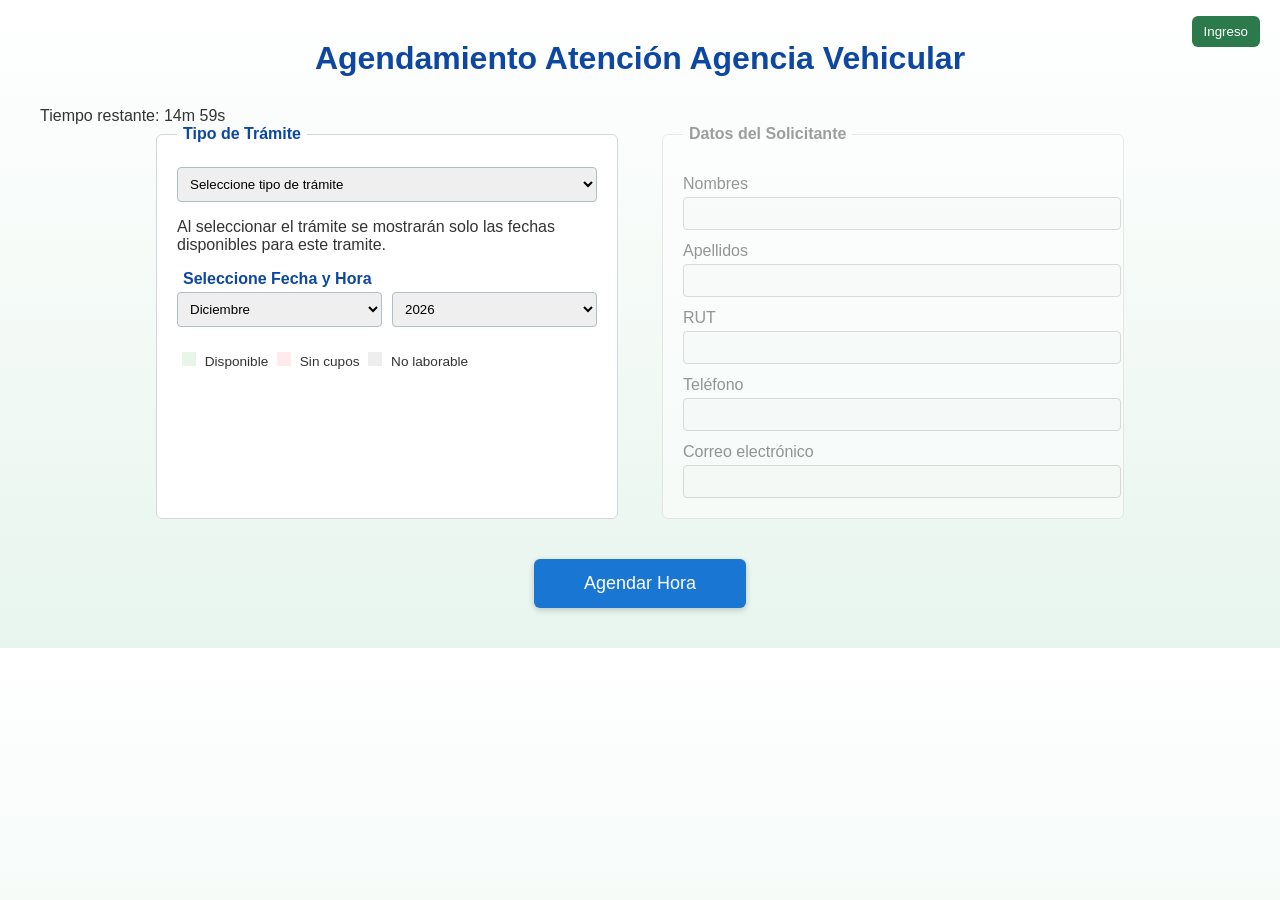
<file: index.html>
<!DOCTYPE html>
<!--
    public/index.html
    Página pública para agendamiento de citas - Municipalidad / Departamento Transporte
    
    Propósito: Interfaz de usuario final para seleccionar trámite, fecha, hora y confirmar cita.
    
    Estructura:
    - Calendario interactivo (public/js/calendar.js): Mostrar disponibilidades por fecha
    - Selección de horarios (public/js/calendar.js): Horas disponibles según ocupación
    - Formulario de datos (public/js/form.js): Validación de RUT, teléfono, correo
    - Modal de confirmación (public/js/ui.js): Confirmar cita con temporizador
    
    Elementos clave:
    - #calendar: Contenedor del calendario
    - #tipoTramite: Selector de tipo de trámite (filtra disponibilidades)
    - #horasGrid: Grid de botones con horas disponibles
    - #formAgendamiento: Formulario principal
    - #modal-overlay: Modal de confirmación
    - #page-timer: Temporizador visible de sesión (15 min)
    
    Scripts importados:
    - form.js (ES6 module): Lógica principal del formulario
    - index_login.js: Modal de login para acceso admin
-->
<html lang="es">
<head>
    <meta charset="UTF-8">
    <title>Agendamiento Atención Vehicular</title>
    <meta name="viewport" content="width=device-width, initial-scale=1.0">

    <link rel="stylesheet" href="css/main.css">
    <link rel="stylesheet" href="css/calendar.css">
    <link rel="stylesheet" href="css/modal.css">
</head>

<body>

<h1>Agendamiento Atención Agencia Vehicular</h1>
<div id="page-timer" class="page-timer">Tiempo restante: 15:00</div>

<!-- BOTÓN INGRESO (ADMIN) -->
<div style="position:fixed; top:16px; right:20px; z-index:2000;">
    <button id="btnIngreso" style="padding:8px 12px; border-radius:6px; background:#2c7a4b; color:#fff; border:none; cursor:pointer;">Ingreso</button>
</div>

<form id="formAgendamiento">

<div class="form-container">

    <!-- CALENDARIO -->
    <fieldset>
        <legend>Tipo de Trámite</legend>
        
        <select id="tipoTramite" required>
            <option value="">Seleccione tipo de trámite</option>
            <option value="Renovación">Renovación</option>
            <option value="Licencia nueva">Licencia nueva</option>
        </select>
        
        <p class="info-tramite">
            Al seleccionar el trámite se mostrarán solo las fechas disponibles para este tramite.
        </p>

        <legend>Seleccione Fecha y Hora</legend>

        <div class="calendar-controls">
            <select id="monthSelect"></select>
            <select id="yearSelect"></select>
        </div>

        <div id="calendar"></div>

        <div class="legend">
            <span class="available box"></span> Disponible
            <span class="full box"></span> Sin cupos
            <span class="disabled box"></span> No laborable
        </div>

        <div class="horas-container" id="horasContainer">
            <label>Horarios disponibles:</label>
            <div class="horas-grid" id="horasGrid"></div>
            <small>Horario de atención: 09:00 a 17:00</small>
        </div>
    </fieldset>

    <!-- DATOS SOLICITANTE -->
    <fieldset id="datosSolicitante" class="disabled-fieldset">
        <legend>Datos del Solicitante</legend>
        
        <label>Nombres</label>
        <input type="text" id="nombres" required disabled>
        
        <label>Apellidos</label>
        <input type="text" id="apellidos" required disabled>
        
        <label>RUT</label>
        <input type="text" id="rut" required disabled>
        <small id="rutError" class="error"></small>
        
        <label>Teléfono</label>
        <input type="tel" id="telefono" required disabled>
        <small id="telefonoError" class="error"></small>
        
        <label>Correo electrónico</label>
        <input type="email" id="correo" required disabled>
        <small id="correoError" class="error"></small>
    </fieldset>


</div>

<button class="submit-btn" type="submit">Agendar Hora</button>

</form>

<!-- MODAL -->
<div id="modal-overlay" class="modal-overlay hidden">
    <div class="modal">
        <h3 id="modal-title"></h3>
        <p id="modal-message"></p>
        <p id="modal-timer" class="modal-timer"></p>
        <div class="modal-actions">
            <button id="modal-cancel" class="btn-secondary">Cancelar</button>
            <button id="modal-confirm" class="btn-primary">Confirmar</button>
        </div>
    </div>
</div>

<script type="module" src="js/form.js"></script>
<script src="js/index_login.js"></script>

</body>
</html>
</file>
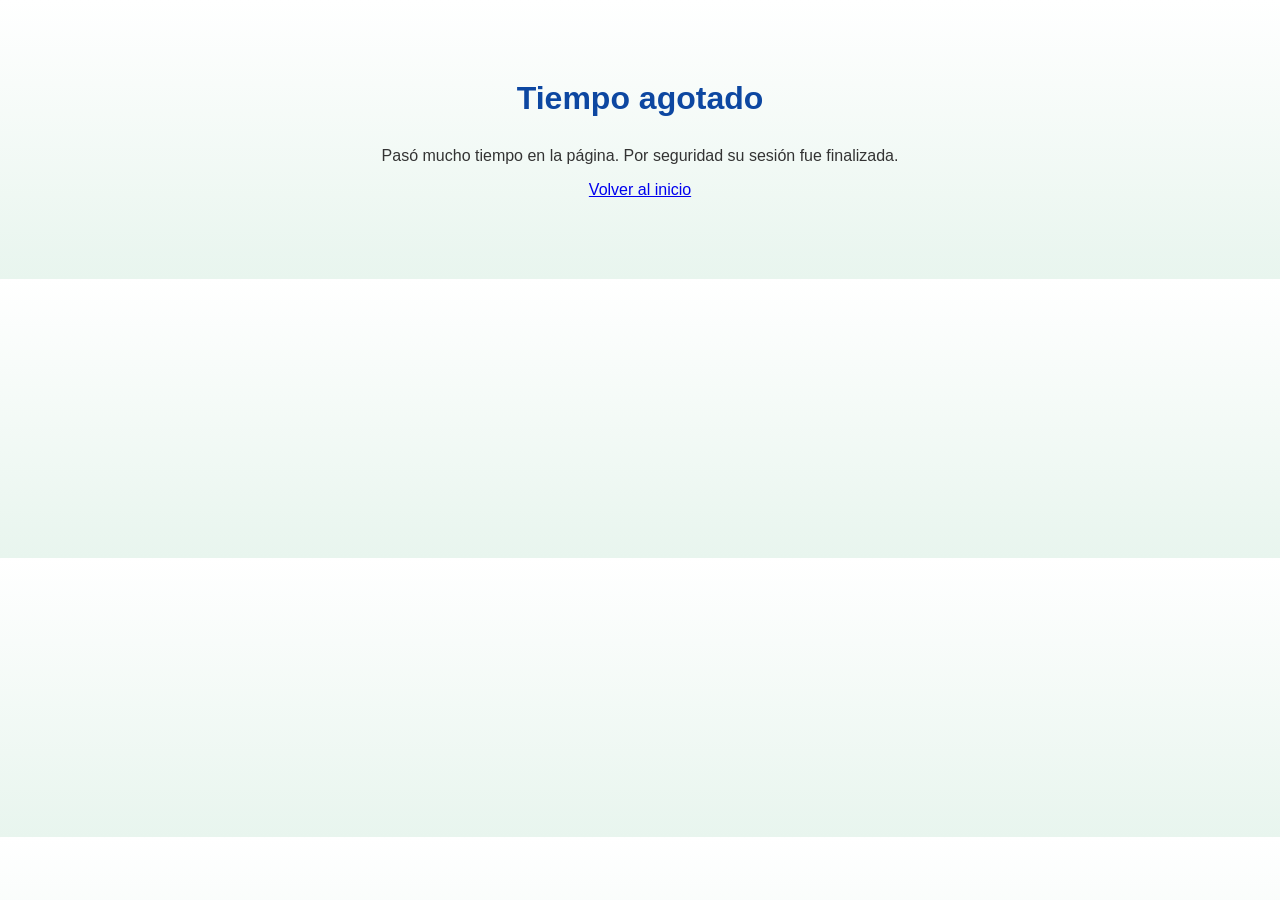
<file: timeout.html>
<!DOCTYPE html>
<!--
    public/timeout.html
    Página de sesión expirada
    
    Propósito: Mostrada cuando el temporizador de página (15 min) expira sin actividad.
    - Previene que usuarios abandonen la página abierta indefinidamente.
    - Redirige a index.html para reiniciar el proceso.
    
    Implementación: Llamada por form.js cuando page-timer alcanza 0.
-->
<html lang="es">
<head>
    <meta charset="utf-8">
    <title>Tiempo agotado</title>
    <meta name="viewport" content="width=device-width, initial-scale=1">
    <link rel="stylesheet" href="css/main.css">
</head>
<body>
    <div style="max-width:600px;margin:80px auto;text-align:center;">
        <h1>Tiempo agotado</h1>
        <p>Pasó mucho tiempo en la página. Por seguridad su sesión fue finalizada.</p>
        <p><a href="index.html">Volver al inicio</a></p>
    </div>
</body>
</html>
</file>
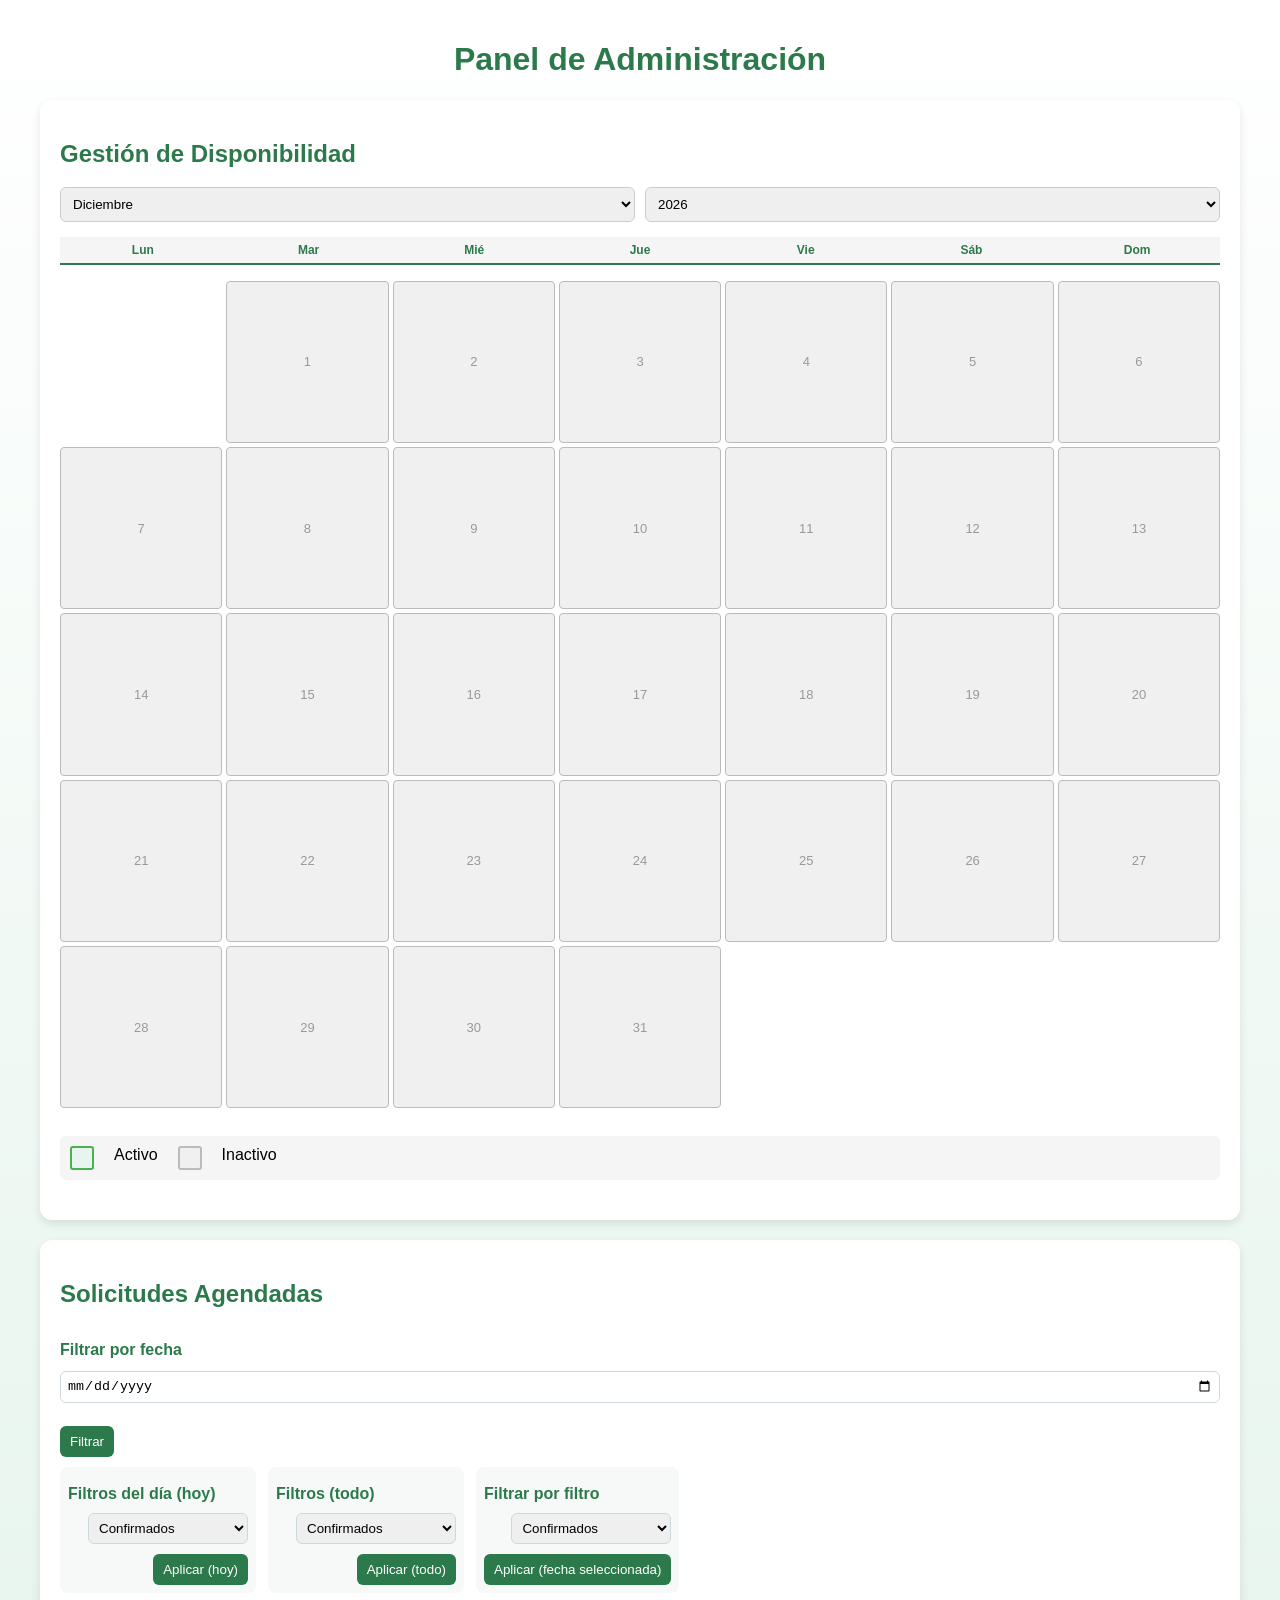
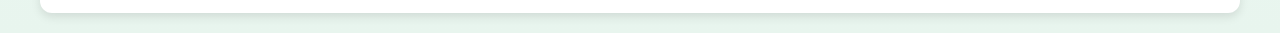
<file: admin/dashboard.html>
<!--
  admin/dashboard.html
  - Interfaz HTML del administrador para crear disponibilidades, desactivar rangos y gestionar solicitudes.
  - Principales elementos: formulario de disponibilidad, controles de calendario, tabla de `#tablaSolicitudes` y modal de edición.
-->
<!DOCTYPE html>
<html lang="es">
<head>
  <meta charset="UTF-8">
  <title>Panel Administrador - Gestión de Horas</title>
  <meta name="viewport" content="width=device-width, initial-scale=1.0">
  <link rel="stylesheet" href="admin.css">
</head>

<body>

<h1>Panel de Administración</h1>

<div class="admin-container">

  <!-- GESTIÓN DE DISPONIBILIDAD CON CALENDARIO -->
  <section class="card">
    <h2>Gestión de Disponibilidad</h2>

    <div class="calendar-controls">
      <select id="adminMonthSelect"></select>
      <select id="adminYearSelect"></select>
    </div>

    <div id="adminCalendar" class="admin-calendar"></div>

    <div class="legend">
      <span class="available box"></span> Activo
      <span class="disabled box"></span> Inactivo
    </div>

    <!-- Panel de configuración para el día seleccionado -->
    <div id="adminDayPanel" class="admin-day-panel hidden">
      <h3 id="adminDayTitle"></h3>

      <label>Hora Inicio</label>
      <input type="time" id="adminHoraInicio" value="08:00">

      <label>Hora Fin</label>
      <input type="time" id="adminHoraFin" value="17:00">

      <label>Bloque (minutos)</label>
      <input type="number" id="adminBloque" value="20" min="5">

      <label>Cupos máximos</label>
      <input type="number" id="adminCupos" value="30" min="1">

      <label>Tipo de trámite</label>
      <select id="adminTipoTramite">
        <option value="Renovación">Renovación</option>
        <option value="Licencia nueva">Licencia nueva</option>
        <option value="Ambos">Ambos</option>
      </select>

      <div class="admin-day-actions">
        <button id="adminBtnActivar" class="btn-primary">Activar Disponibilidad</button>
        <button id="adminBtnDesactivar" class="btn-danger">Desactivar Disponibilidad</button>
      </div>
    </div>
  </section>

  <!-- VISTA DE SOLICITUDES -->
  <section class="card">
    <h2>Solicitudes Agendadas</h2>

    <div style="display:flex;justify-content:space-between;align-items:flex-start;gap:16px;">
      <div style="flex:1;min-width:320px;">
        <div class="filters-row" style="display:flex;gap:8px;flex-wrap:wrap;align-items:center;margin-top:8px;">
           <label style="margin-right:6px;">Filtrar por fecha</label>
           <input type="date" id="filtroFecha">
           <button id="btnFiltrar">Filtrar</button>
        </div>

        <!-- Paneles de select colocados debajo de la barra de filtrar por fecha -->
        <div class="filter-panel-row" style="display:flex;gap:12px;flex-wrap:wrap;margin-top:10px;">
          <div class="filter-panel">
            <label>Filtros del día (hoy)</label>
            <select id="selectDayFilter">
              <option value="confirmado">Confirmados</option>
              <option value="atendido_cancelado">Atendidos/Cancelados</option>
            </select>
            <button id="btnApplyDayFilter">Aplicar (hoy)</button>
          </div>

          <div class="filter-panel">
            <label>Filtros (todo)</label>
            <select id="selectAllFilter">
              <option value="confirmado">Confirmados</option>
              <option value="atendido_cancelado">Atendidos/Cancelados</option>
            </select>
            <button id="btnApplyAllFilter">Aplicar (todo)</button>
          </div>

          <div class="filter-panel">
            <label>Filtrar por filtro</label>
            <select id="selectFilterByDate">
              <option value="confirmado">Confirmados</option>
              <option value="atendido_cancelado">Atendidos/Cancelados</option>
            </select>
            <button id="btnApplyFilterByDate">Aplicar (fecha seleccionada)</button>
          </div>
        </div>

    <div class="tabla-wrapper">
      <table>
        <thead>
          <tr>
            <th>Fecha</th>
            <th>Hora Inicio</th>
            <th>Hora Fin</th>
            <th>Nombre</th>
            <th>RUT</th>
            <th>Teléfono</th>
            <th>Correo</th>
            <th>Trámite</th>
            <th>Estado</th>
            <th>Acciones</th>
          </tr>
        </thead>
        <tbody id="tablaSolicitudes"></tbody>
      </table>
    </div>
  </section>

</div>

<!-- MODAL -->
<div id="modalEditar" class="modal hidden">
  <div class="modal-content">
    <h3>Editar Solicitud</h3>

    <label>Fecha</label>
    <input type="date" id="editFecha">

    <label>Hora inicio</label>
    <input type="time" id="editHoraInicio">

    <label>Hora fin</label>
    <input type="time" id="editHoraFin">

    <label>Correo</label>
    <input type="email" id="editCorreo">

    <label>Teléfono</label>
    <input type="tel" id="editTelefono">

    <label>Nombres</label>
    <input type="text" id="editNombres">

    <label>Apellidos</label>
    <input type="text" id="editApellidos">

    <label>Tipo de trámite</label>
    <select id="editTipo">
      <option value="Renovación">Renovación</option>
      <option value="Licencia nueva">Licencia nueva</option>
    </select>

    <div class="modal-actions">
      <button class="btn-primary" id="btnGuardarCambios">Guardar</button>
      <button class="btn-secondary" id="btnCerrarModal">Cancelar</button>
    </div>
  </div>
</div>

<script src="admin.js"></script>
</body>
</html>
</file>
<file: css/main.css>
/**
 * public/css/main.css
 * Estilos base de la interfaz pública
 * 
 * Secciones:
 * - ESTILO BASE: Tipografía, colores institucionales, gradiente de fondo
 * - CONTENEDOR FORMULARIO: Layout flexbox para distribuir fieldsets
 * - FIELDSET / TARJETAS: Paneles con borde y sombra
 * - FORMULARIO: Inputs, selects, labels
 * - ESTADO FIELDSET: Clases .disabled-fieldset y .enabled-fieldset
 * - BOTONES: Estilos del botón submit
 * - ERRORES: Clases .error para validaciones
 * - PÁGINA TIMER: Display del temporizador de sesión
 * 
 * Colores:
 * - Primario: #0d47a1 (azul institucional)
 * - Secundario: #2c7a4b (verde)
 * - Fondo: Gradiente blanco a verde claro (#e8f5ee)
 */

/* ===== ESTILO BASE INSTITUCIONAL ===== */

body {
    font-family: Arial, sans-serif;
    margin: 40px;
    background: linear-gradient(to bottom, #ffffff, #e8f5ee);
    color: #333;
}

/*
    public/css/main.css
    - Estilos globales de la interfaz pública.
    - Contiene estilos base, layout del formulario y clases de estado (disabled/enable).
*/

h1 {
    text-align: center;
    margin-bottom: 30px;
    color: #0d47a1;
    font-weight: 600;
}

/* ===== CONTENEDOR FORMULARIO ===== */

.form-container {
    display: flex;
    gap: 40px;
    justify-content: center;
    flex-wrap: wrap;
}

/* ===== FIELDSET / TARJETAS ===== */

fieldset {
    width: 420px;
    padding: 20px;
    border: 1px solid #cfd8dc;
    border-radius: 6px;
    background: #ffffff;
}

legend {
    font-weight: bold;
    color: #0d47a1;
    padding: 0 6px;
}

/* ===== FORMULARIO ===== */

label {
    margin-top: 12px;
    display: block;
    font-weight: 500;
}

input,
select {
    width: 100%;
    padding: 8px;
    margin-top: 4px;
    border: 1px solid #b0bec5;
    border-radius: 4px;
}

input:focus,
select:focus {
    outline: none;
    border-color: #1976d2;
}

/* ===== BOTÓN PRINCIPAL ===== */

.submit-btn {
    display: block;
    margin: 40px auto 0;
    padding: 14px 50px;
    font-size: 18px;
    background: #1976d2;
    color: white;
    border: none;
    border-radius: 6px;
    cursor: pointer;
    box-shadow: 0 2px 6px rgba(0,0,0,0.2);
}

.submit-btn:hover {
    background: #125aa0;
}

/* ===== ERRORES ===== */

.error {
    color: #d32f2f;
    font-size: 0.8em;
}

.disabled-fieldset {
    opacity: 0.5;
    pointer-events: none;
    filter: grayscale(100%);
    transition: 0.3s;
}

.enabled-fieldset {
    opacity: 1;
    pointer-events: all;
    filter: none;
}

/* ===== RESPONSIVE ===== */
@media (max-width: 900px) {
    body { margin: 16px; }
    .form-container {
        flex-direction: column;
        gap: 16px;
        align-items: stretch;
    }
    fieldset { width: 100%; padding: 14px; }
    .submit-btn { width: 100%; padding: 12px; margin: 20px 0; }
    input, select { font-size: 15px; }
}

@media (max-width: 480px) {
    h1 { font-size: 20px; }
    legend { font-size: 1em; }
    label { font-size: 0.95em; }
    .form-container { gap: 12px; }
    .submit-btn { font-size: 16px; padding: 12px; }
}
</file>
<file: css/calendar.css>
/**
 * public/css/calendar.css
 * Estilos del calendario interactivo y cuadrícula de horarios
 * 
 * Estructura del calendario:
 * - .calendar-header: Encabezado con días de semana (7 columnas)
 * - .calendar-days: Grid de 7x6 para días del mes
 * - .day: Elemento individual del día con estados
 * 
 * Estados del día (.day):
 * - .available: Verde, tiene disponibilidad activa
 * - .full: Gris, sin cupos disponibles
 * - .disabled: Opaco, no laborable o fuera de rango
 * - .selected: Azul oscuro, seleccionado por usuario
 * 
 * Cuadrícula de horarios:
 * - .horas-container: Contenedor principal
 * - .horas-grid: Grid de botones de horas (4-5 por fila)
 * - .hora: Botón individual de hora (9:00, 9:20, etc.)
 * 
 * Leyenda:
 * - .legend: Explica colores y estados disponibles
 * - .box: Cuadrado de muestra de color
 */

/* ===== CONTROLES CALENDARIO ===== */

.calendar-controls {
    display: flex;
    gap: 10px;
    margin-bottom: 10px;
}

/*
    public/css/calendar.css
    - Estilos específicos del calendario y la cuadrícula de horarios.
    - Define estados de día (available, full, disabled) y estilos de botones de hora.
*/

/* ===== CONTENEDOR CALENDARIO ===== */

#calendar {
    display: flex;
    flex-direction: column;
}

/* ===== ENCABEZADO ===== */

.calendar-header {
    display: grid;
    grid-template-columns: repeat(7, 1fr);
    font-weight: bold;
    text-align: center;
    margin-bottom: 6px;
}

.calendar-header div {
    padding: 6px 0;
    background: #e3f2fd;
    color: #0d47a1;
    border-bottom: 1px solid #bbdefb;
}

/* ===== GRID DÍAS ===== */

.calendar-days {
    display: grid;
    grid-template-columns: repeat(7, 1fr);
    gap: 6px;
}

.day {
    padding: 10px;
    text-align: center;
    cursor: pointer;
    border-radius: 4px;
}

/* ===== ESTADOS ===== */

.available {
    background: #e8f5e9;
}

.full {
    background: #ffebee;
}

.disabled {
    background: #eeeeee;
    cursor: not-allowed;
    color: #757575;
}

.day.selected {
    outline: 2px solid #1976d2;
}

/* ===== LEYENDA ===== */

.legend {
    margin: 15px 0;
    font-size: 0.85em;
}

.box {
    width: 14px;
    height: 14px;
    display: inline-block;
    margin: 0 5px;
}

/* ===== HORAS ===== */

.horas-container {
    display: none;
}

.horas-grid {
    display: grid;
    grid-template-columns: repeat(3, 1fr);
    gap: 10px;
}

.hora-btn {
    padding: 8px;
    cursor: pointer;
    border: 1px solid #b0bec5;
    border-radius: 4px;
    background: #fafafa;
}

.hora-btn.full {
    background: #ffebee;
    cursor: not-allowed;
}

.hora-btn.selected {
    background: #1976d2;
    color: white;
    border-color: #1976d2;
}

/* Responsive calendar */
@media (max-width: 900px) {
    .calendar-controls { flex-direction: column; gap: 8px; }
    .calendar-header { font-size: 0.9em; }
    .horas-grid { grid-template-columns: repeat(2, 1fr); }
    .day { padding: 8px; }
}

@media (max-width: 480px) {
    .horas-grid { grid-template-columns: repeat(1, 1fr); }
    .calendar-days { gap: 4px; }
    .calendar-header div { padding: 4px 0; }
}
</file>
<file: css/modal.css>
/**
 * public/css/modal.css
 * Estilos del modal global de confirmación
 * 
 * Componentes:
 * - .modal-overlay: Fondo oscuro semitransparente que cubre toda la pantalla
 * - .modal: Tarjeta blanca centrada con el contenido
 * - .modal-actions: Contenedor de botones (Cancelar / Confirmar)
 * - .modal-timer: Temporizador visible dentro del modal (e.g., "2m 30s")
 * 
 * Botones:
 * - .btn-primary: Botón de acción primaria (azul, para confirmar)
 * - .btn-secondary: Botón secundario (gris, para cancelar)
 * 
 * Estado:
 * - .modal-overlay.hidden: Clase para ocultar el modal (display: none)
 * 
 * Z-index: 1000 (por encima de contenido pero debajo de login admin 3000)
 */

.modal-overlay {
    position: fixed;
    top: 0;
    left: 0;
    right: 0;
    bottom: 0;
    background: rgba(0,0,0,0.45);
    display: flex;
    align-items: center;
    justify-content: center;
    z-index: 1000;
}

/*
    public/css/modal.css
    - Estilos del modal global usado por `public/index.html`.
    - Define la apariencia del overlay, la tarjeta modal y botones primarios/secundarios.
*/

.modal {
    background: #ffffff;
    padding: 25px;
    width: 360px;
    border-radius: 8px;
    box-shadow: 0 4px 12px rgba(0,0,0,0.25);
    text-align: center;
}

.modal h3 {
    margin-top: 0;
    color: #0d47a1;
}

.modal p {
    margin: 15px 0;
    font-size: 0.95em;
}

.modal-actions {
    display: flex;
    justify-content: space-between;
    margin-top: 20px;
}

.btn-primary {
    background: #1976d2;
    color: white;
    border: none;
    padding: 8px 20px;
    border-radius: 4px;
    cursor: pointer;
}

.btn-secondary {
    background: #eeeeee;
    border: none;
    padding: 8px 20px;
    border-radius: 4px;
    cursor: pointer;
}

.btn-primary:hover {
    background: #125aa0;
}

.hidden {
    display: none;
}
</file>
<file: admin/admin.css>
/* ==================== ESTILOS GLOBALES ==================== */
/* Estilos base para todo el documento */
body {
  font-family: Arial, sans-serif;
  background: linear-gradient(to bottom, #ffffff, #e8f5ee);
  margin: 0;
  padding: 20px;
  overflow-x: hidden;
}

h1 {
  text-align: center;
  color: #2c7a4b;
}

.admin-container {
  max-width: 1200px;
  margin: auto;
  display: grid;
  gap: 20px;
  width: 100%;
  box-sizing: border-box;
}

.card {
  background: #fff;
  border-radius: 12px;
  padding: 20px;
  box-shadow: 0 4px 10px rgba(0,0,0,0.1);
  width: 100%;
  box-sizing: border-box;
  overflow: hidden;
}

.card h2 {
  margin-bottom: 15px;
  color: #2c7a4b;
}

label {
  display: block;
  margin-top: 10px;
}

input, select {
  width: 100%;
  padding: 8px;
  margin-top: 4px;
  border-radius: 6px;
  border: 1px solid #ccc;
}

button {
  margin-top: 15px;
  padding: 10px;
  border: none;
  background: #2c7a4b;
  color: white;
  border-radius: 6px;
  cursor: pointer;
}

button:hover {
  background: #256a3f;
}

/* ===== TABLA ===== */

.tabla-wrapper {
  width: 100%;
  overflow-x: auto;
  overflow-y: visible;
  -webkit-overflow-scrolling: touch;
}

table {
  width: 100%;
  border-collapse: collapse;
  margin-top: 10px;
}

/* ==================== TABLA ==================== */
/* Estilos para la tabla de solicitudes */
th, td {
  padding: 10px;
  border-bottom: 1px solid #ddd;
  text-align: center;
  white-space: nowrap;
}

th {
  background: #f2f2f2;
}

td:last-child {
  display: flex;
  gap: 6px;
  justify-content: center;
}

td:last-child button {
  margin-top: 0;
  padding: 6px 8px;
  font-size: 13px;
}

/* ==================== MODAL ==================== */
/* Estilos para el modal de edición de solicitudes */
.modal {
  position: fixed;
  top: 0;
  left: 0;
  width: 100%;
  height: 100%;
  background: rgba(0,0,0,0.5);
  display: flex;
  align-items: center;
  justify-content: center;
  z-index: 1000;
}

.modal.hidden {
  display: none;
}

.modal-content {
  background: white;
  padding: 25px;
  border-radius: 12px;
  width: 320px;
  box-shadow: 0 10px 30px rgba(0,0,0,0.3);
  animation: fadeIn 0.3s ease;
}

.modal-content h3 {
  margin-bottom: 15px;
  color: #2c7a4b;
  text-align: center;
}

.modal-actions {
  margin-top: 20px;
  display: flex;
  gap: 10px;
}

.btn-primary {
  background: #2c7a4b;
  color: white;
  border-radius: 6px;
  width: 100%;
}

.btn-secondary {
  background: #ccc;
  color: #da0a0a;
  border-radius: 6px;
  width: 100%;
}

/* ==================== ESTADOS ==================== */
/* Colores y estilos para los diferentes estados de solicitudes */
.estado-confirmado {
  background: #fff3cd;
  color: #856404;
  font-weight: bold;
}

.estado-atendido {
  background: #d4edda;
  color: #155724;
  font-weight: bold;
}

.estado-cancelado {
  background: #f8d7da;
  color: #721c24;
  font-weight: bold;
}

/* ==================== BARRA SUPERIOR ==================== */
/* Barra fija con información del usuario y botón logout */
.top-bar {
  position: fixed;
  top: 15px;
  right: 20px;
  display: flex;
  align-items: center;
  gap: 10px;
  z-index: 2000;
}

.admin-user {
  font-weight: bold;
  color: #2c7a4b;
}

.btn-logout {
  background: #c0392b;
  color: white;
  border: none;
  padding: 8px 14px;
  border-radius: 20px;
  cursor: pointer;
  font-size: 14px;
}

.btn-logout:hover {
  background: #a93226;
}

/* ===== FILTROS (PANELES) ===== */
.filter-panel {
  background: #f7f9f8;
  padding: 8px;
  border-radius: 8px;
  display: flex;
  flex-direction: column;
  gap: 6px;
  min-width: 180px;
  align-items: flex-end;
}

/* Responsive admin panel */
@media (max-width: 900px) {
  .admin-container { padding: 10px; grid-template-columns: 1fr; }
  .card { padding: 12px; }
  .filter-panel { min-width: 140px; }
  table { min-width: 800px; }
}

@media (max-width: 480px) {
  h1 { font-size: 20px; }
  th, td { padding: 8px; font-size: 13px; }
  .modal-content { width: 90%; }
  td:last-child { display: flex; gap: 6px; flex-direction: column; }
}

.filter-panel label {
  align-self: flex-start;
  font-weight: 600;
  color: #2c7a4b;
}

.filter-panel select {
  width: 160px;
  padding: 6px;
  border-radius: 6px;
  border: 1px solid #cfd8dc;
}

.filter-panel button {
  padding: 8px 10px;
  margin-top: 4px;
  border-radius: 6px;
  background: #2c7a4b;
  color: #fff;
  border: none;
  cursor: pointer;
}

.filter-panel button:hover { background: #256a3f; }

/* ==================== FILTROS SOLICITUDES ==================== */
/* Controles de filtro para solicitudes (fecha, estado, etc.) */
.solicitudes-filters {
  display: flex;
  flex-direction: column;
  gap: 12px;
  margin-bottom: 15px;
}

.filtro-fecha {
  display: flex;
  align-items: center;
  gap: 8px;
  flex-wrap: wrap;
}

.filtro-fecha label {
  font-weight: 600;
  color: #2c7a4b;
  margin: 0;
}

.filtro-fecha input {
  padding: 6px;
  border-radius: 6px;
  border: 1px solid #cfd8dc;
  width: auto;
}

.filtro-fecha button {
  padding: 6px 12px;
  margin-top: 0;
  background: #2c7a4b;
  color: white;
  border: none;
  border-radius: 6px;
  cursor: pointer;
  font-size: 14px;
}

.filtro-fecha button:hover {
  background: #256a3f;
}

.filter-panel-row {
  display: flex;
  gap: 12px;
  flex-wrap: wrap;
}

.filters-row label { font-weight:600; color:#2c7a4b; }
.filters-row input, .filters-row select { padding:6px; border-radius:6px; border:1px solid #cfd8dc; }
.filters-row button { padding:8px 10px; border-radius:6px; background:#2c7a4b; color:#fff; border:none; cursor:pointer; }
.filters-row button:hover { background:#256a3f; }

.buttons-row { display:flex; gap:8px; flex-wrap:wrap; }
.buttons-row button { padding:8px 10px; border-radius:6px; background:#2c7a4b; color:#fff; border:none; cursor:pointer; }
.buttons-row button:hover { background:#256a3f; }

/* ===== CALENDARIO ADMIN ===== */

.calendar-controls {
  display: flex;
  gap: 10px;
  margin-bottom: 15px;
}

/* ==================== CALENDARIO ==================== */
/* Estilos para el calendario interactivo de selección de días */
.calendar-controls select {
  flex: 1;
  padding: 8px;
  border: 1px solid #ccc;
  border-radius: 6px;
}

.admin-calendar {
  display: flex;
  flex-direction: column;
  margin-bottom: 20px;
}

.calendar-header {
  display: grid;
  grid-template-columns: repeat(7, 1fr);
  gap: 0;
  margin-bottom: 0;
  font-weight: bold;
  text-align: center;
  color: #2c7a4b;
  background: #f5f5f5;
}

.calendar-header div {
  padding: 6px 0;
  text-align: center;
  border-bottom: 2px solid #2c7a4b;
  font-size: 12px;
}

.calendar-days {
  display: grid;
  grid-template-columns: repeat(7, 1fr);
  gap: 4px;
  padding: 8px 0;
  margin-top: 8px;
}

.day {
  aspect-ratio: 1;
  display: flex;
  align-items: center;
  justify-content: center;
  border: 1px solid #ddd;
  border-radius: 4px;
  cursor: pointer;
  font-weight: 500;
  font-size: 13px;
  transition: all 0.2s ease;
  background: #f5f5f5;
  padding: 4px;
}

.day:hover {
  border-color: #2c7a4b;
  background: #f0f8f5;
}

.day.available {
  background: #e8f5ee;
  border-color: #4caf50;
  color: #2c7a4b;
}

.day.available:hover {
  background: #c8e6c9;
}

.day.disabled {
  background: #f0f0f0;
  border-color: #bbb;
  color: #999;
  cursor: not-allowed;
}

.day.selected {
  background: #2c7a4b;
  color: white;
  border-color: #2c7a4b;
  font-weight: bold;
}


.legend {
  /**
   * Leyenda visual para los estados del calendario:
   * - Verde: disponibilidad ya activada
   * - Gris: días no disponibles
   */
  display: flex;
  gap: 20px;
  margin-bottom: 20px;
  padding: 10px;
  background: #f5f5f5;
  border-radius: 6px;
}

.legend span {
  display: flex;
  align-items: center;
  gap: 8px;
  font-size: 14px;
}

.box {
  width: 20px;
  height: 20px;
  border-radius: 3px;
  border: 2px solid #ccc;
}

.legend .available.box {
  background: #e8f5ee;
  border-color: #4caf50;
}

.legend .disabled.box {
  background: #f0f0f0;
  border-color: #bbb;
}

.admin-day-panel {
  background: #f9f9f9;
  padding: 20px;
  border-radius: 8px;
  border: 1px solid #e0e0e0;
  margin-top: 20px;
}

.admin-day-panel.hidden {
  display: none;
}

.admin-day-panel h3 {
  color: #2c7a4b;
  margin-top: 0;
  margin-bottom: 15px;
}

.admin-day-panel label {
  display: block;
  margin-top: 12px;
  font-weight: 500;
  color: #333;
}

.admin-day-panel input,
.admin-day-panel select {
  width: 100%;
  padding: 8px;
  margin-top: 4px;
  border: 1px solid #ccc;
  border-radius: 6px;
  font-size: 14px;
}

.admin-day-actions {
  display: flex;
  gap: 10px;
  margin-top: 20px;
}

.admin-day-actions button {
  flex: 1;
  padding: 12px;
  border: none;
  border-radius: 6px;
  font-weight: 600;
  cursor: pointer;
  transition: all 0.2s ease;
}

.btn-primary {
  background: #2c7a4b;
  color: white;
}

.btn-primary:hover {
  background: #256a3f;
}

.btn-danger {
  background: #c0392b;
  color: white;
}

.btn-danger:hover {
  background: #a93226;
}
</file>
